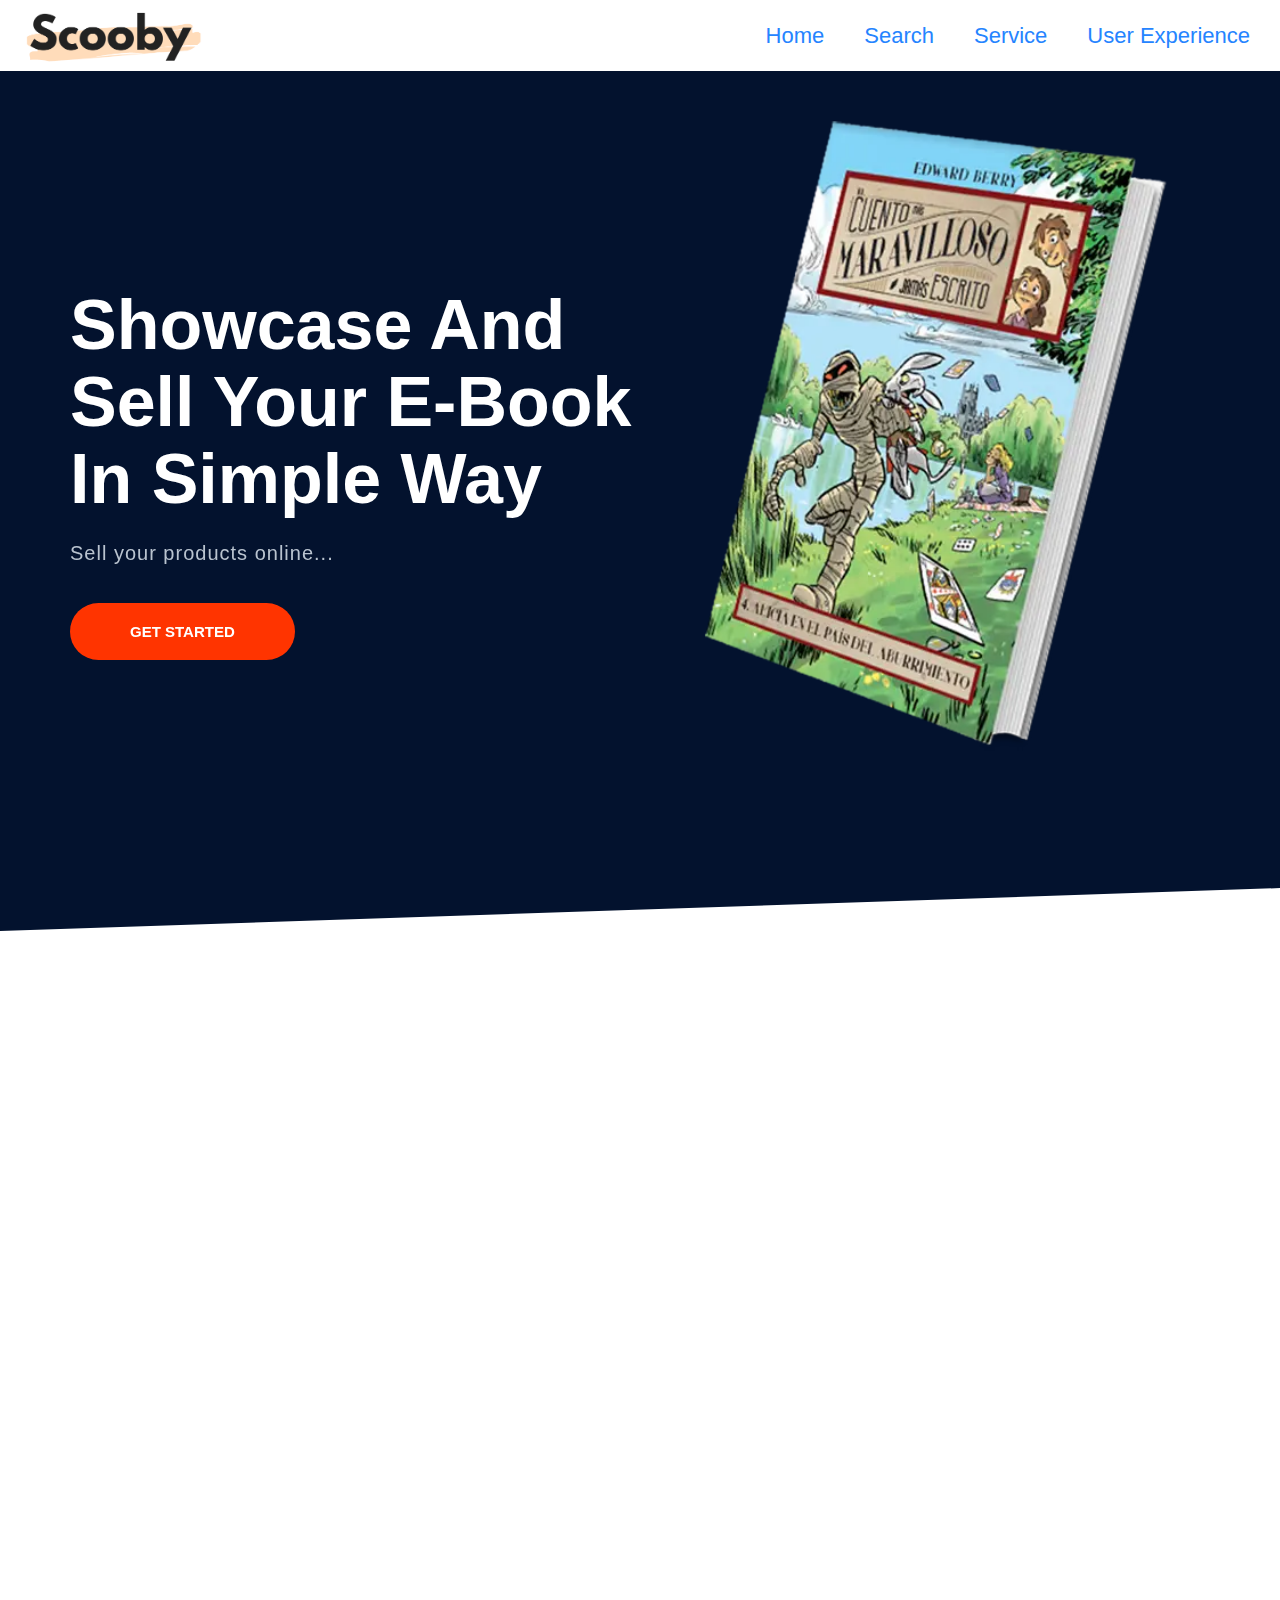
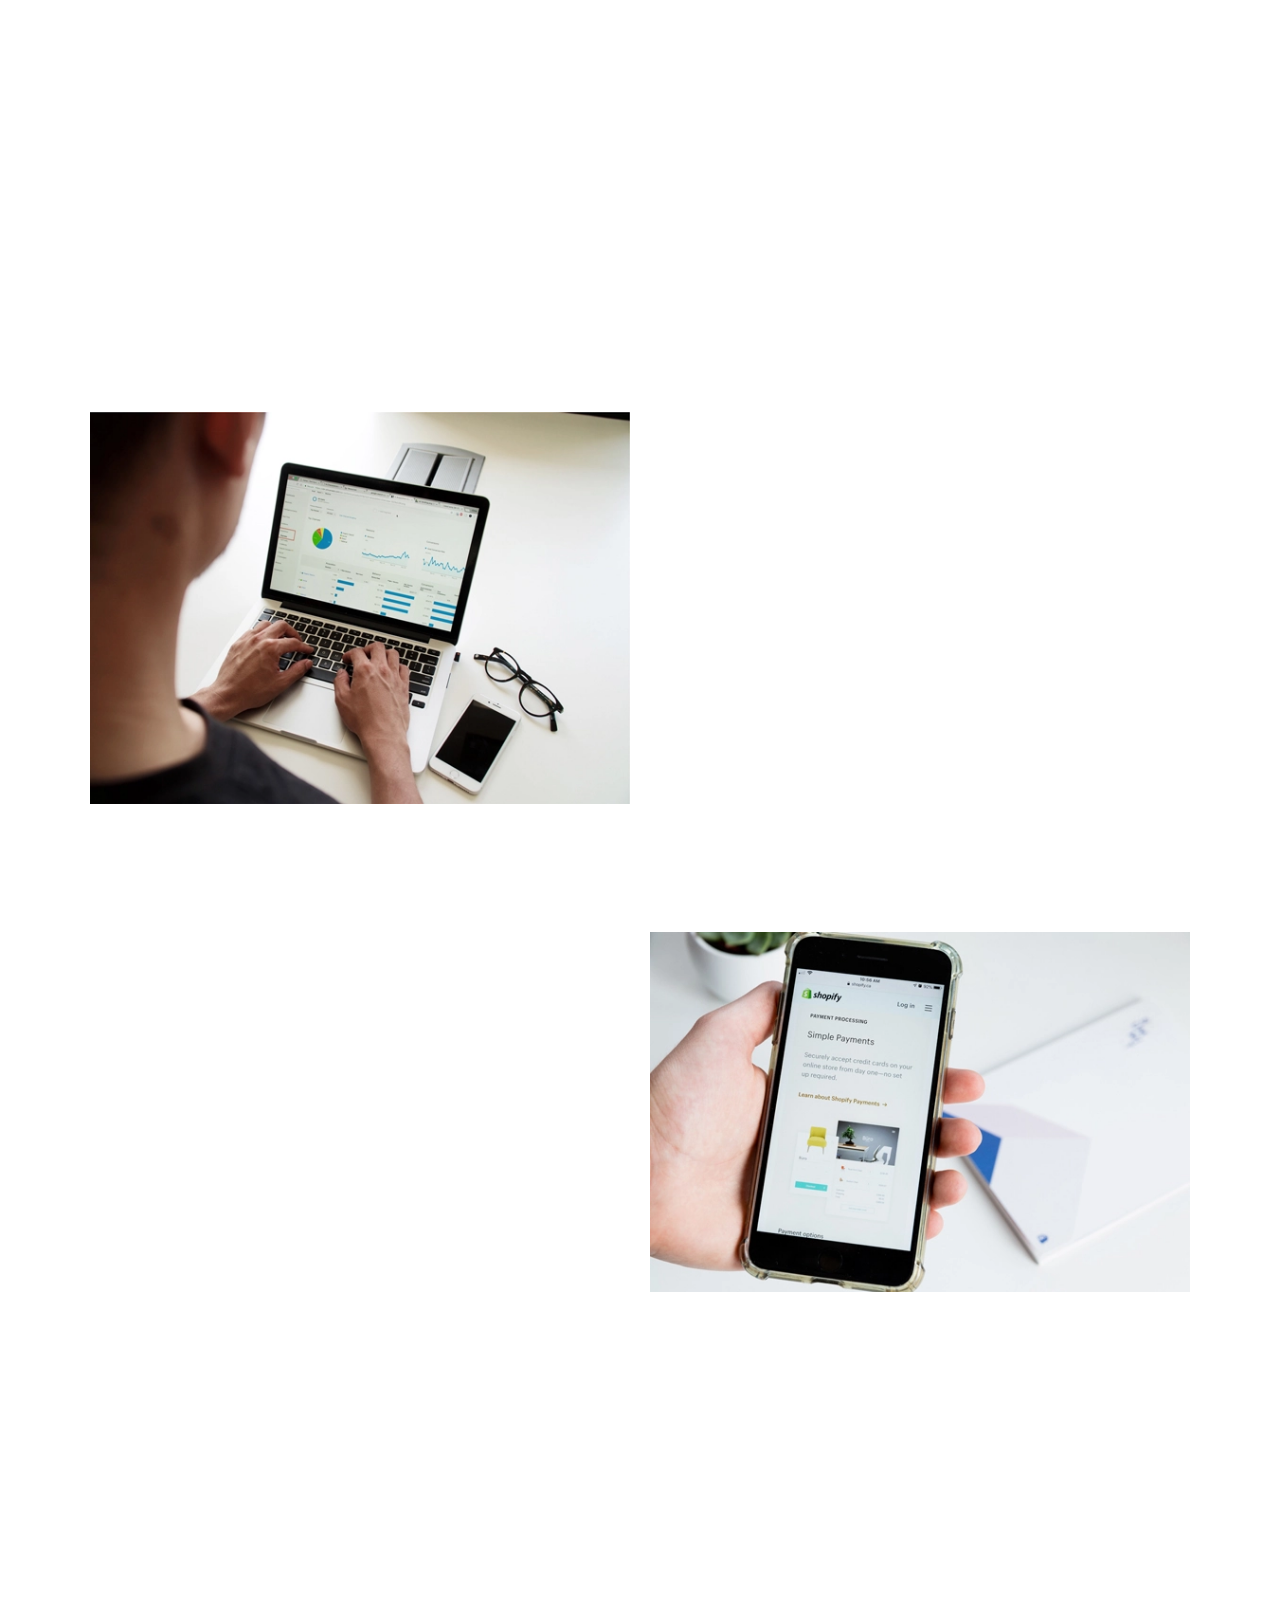
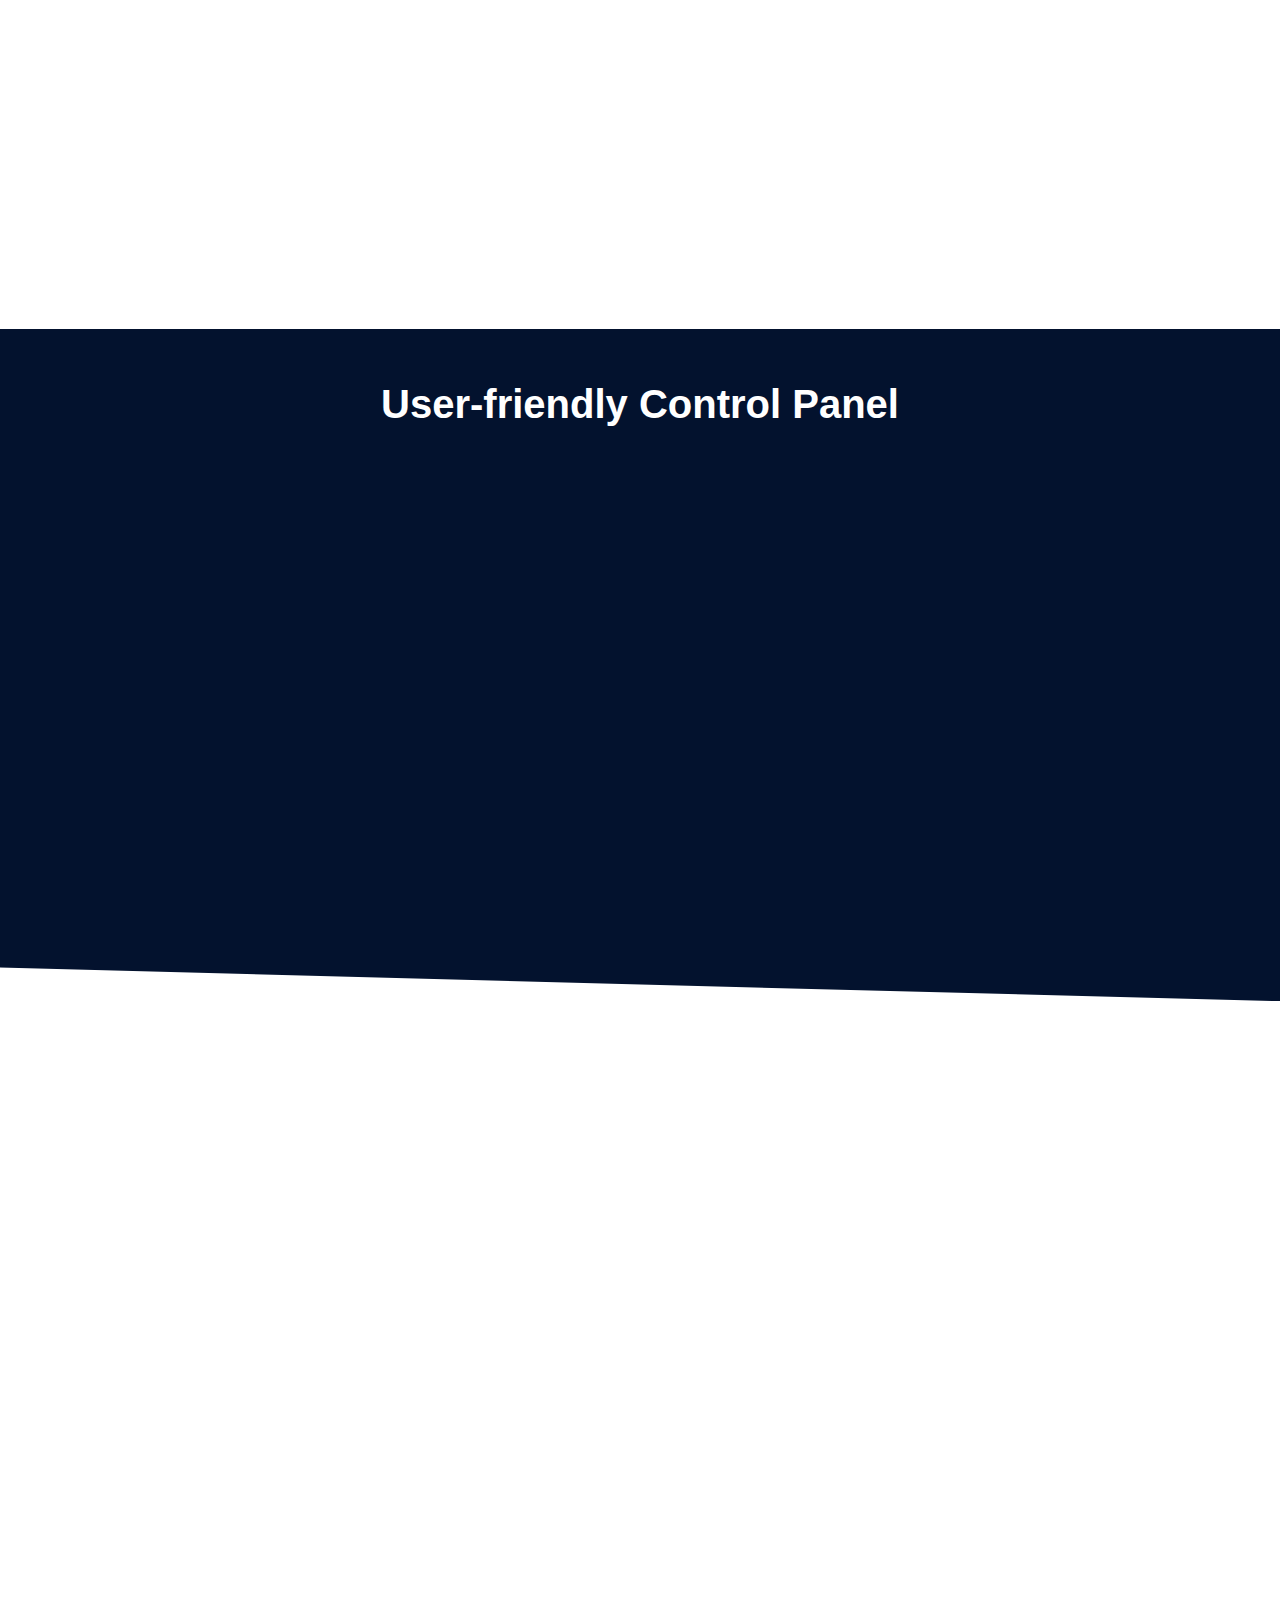
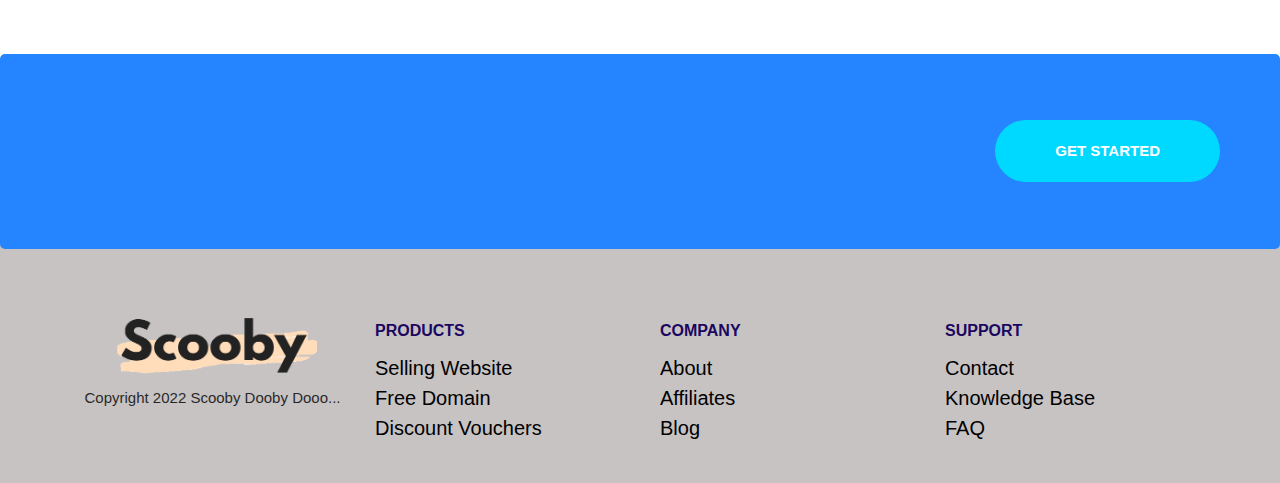
<file: index.html>
<!DOCTYPE html>
<html lang="en">
<head>
    <meta charset="UTF-8">
    <meta http-equiv="X-UA-Compatible" content="IE=edge">
    <meta name="viewport" content="width=device-width, initial-scale=1.0">
    <title>Document</title>
    <link rel="stylesheet" href="./css/normalized.css">
    <link rel="stylesheet" href="./css/styles.css">
    <link href="https://unpkg.com/aos@2.3.1/dist/aos.css" rel="stylesheet">
</head>
<body>
<nav class="nav collapsible">
    <a class="nav__brand" href="#"><img src="images/Scooby.png" alt="" /></a>
    <svg class="icon icon--primary nav__toggler">
        <use xlink:href="images/sprite.svg#menu"></use>
    </svg>
    <ul class="list nav__list collapsible__content">
        <li class="nav__item"><a href="#">Home</a></li>
        <li class="nav__item"><a href="#search">Search</a></li>
        <li class="nav__item"><a href="#service">Service</a></li>
        <li class="nav__item"><a href="#user-experience">User Experience</a></li>
    </ul>
</nav>
<section class="block block--dark block--skewed-left hero">
    <div class="container grid grid--1x2">
        <header class="block__header hero__content" data-aos="zoom-in">
            <h1 class="block__heading">Showcase And Sell Your E-Book In Simple Way</h1>
            <p class="hero__tagline">Sell your products online...</p>
            <a href="" class="btn btn--accent btn--stretched">
                   Get Started</a>
        </header>
        <picture data-aos="zoom-in">
            <source type="image/webp" srcset="images/book.webp 1x, images/book@2x.webp 2x" />
            <source type="image/jpg" srcset="images/book.jpg 1x, images/book@2x.jpg 2x" />
            <img class="book" src="images/book.jpg" alt="" />
        </picture>
    </div>
</section>
    <section class="block container block-domain" id="search" data-aos="fade-down">
        <header class="block__header">
            <h2>Sell Your E-Book</h2>
            <p>
                Sell your books faster and easier in a best way...
            </p>
        </header>
        <div class="input-group">
            <input type="text" class="input" placeholder="Enter domain name here..." />
            <button class="btn btn--accent">
                <svg class="icon icon--white">
                    <use xlink:href="images/sprite.svg#search"></use>
                </svg>Search
            </button>
        </div>
        <ul class="list block-domain__prices">
            <li><span class="badge badge--secondary">monthly $15</span></li>
            <li>per website $10</li>
            <li>discount 5%</li>
            <li>.com $20</li>
        </ul>
    </section>
    <section class="block container">
        <header class="block__header" data-aos="zoom-in-up">
            <h2 class="block__heading">Host online to Keep Growing</h2>
            <p>
                Grow fast your books selling via Scooby online platform
            </p>
        </header>
        <article class="grid grid--1x2 feature">
            <div class="feature__content" data-aos="fade-up">
                <span class="icon-container">
                    <svg class="icon icon--primary">
                        <use xlink:href="images/sprite.svg#easy"></use>
                    </svg>
                </span>
                <h3 class="feature__heading">Super Easy to Use</h3>
                <p>
                    With the user friendly interface, you can sell your product within a few clicks.
                </p>
                <a href="#" class="link-arrow">Learn More</a>
            </div>
            <picture data-aos="zoom-in">
                <source type="image/webp" srcset="images/easy.webp 1x, images/easy@2x.webp 2x" />
                <source type="image/jpg" srcset="images/easy.jpg 1x, images/easy@2x.jpg 2x" />
                <img class="feature__image" src="images/easy@2x.jpg" alt="" />
            </picture>
        </article>
        <article class="grid grid--1x2 feature">
            <div class="feature__content" data-aos="fade-up">
                <span class="icon-container">
                    <svg class="icon icon--primary">
                        <use xlink:href="images/sprite.svg#progress_chart"></use>
                    </svg>
                </span>
                <h3 class="feature__heading">Simply Fast Websites</h3>
                <p>
                    Sell all your books in one of the fastest online book selling platform in the world.
                </p>
                <a href="#" class="link-arrow">Learn More</a>
            </div>
            <picture>
                <source type="image/webp" srcset="images/fast.webp 1x, images/fast@2x.webp 2x" />
                <source type="image/jpg" srcset="images/fast.jpg 1x, images/fast@2x.jpg 2x" />
                <img class="feature__image" src="images/fast@2x.jpg" alt="" />
            </picture>
        </article>
        <article class="grid grid--1x2 feature">
            <div class="feature__content" data-aos="fade-up">
                <span class="icon-container">
                    <svg class="icon icon--primary">
                        <use xlink:href="images/sprite.svg#product"></use>
                    </svg>
                </span>
                <h3 class="feature__heading">Find New Products</h3>
                <p>
                    Find new books in a cheapest rate with discounts. You can search books, novel, comics, etc... in this awesome platform.
                </p>
                <a href="#" class="link-arrow">Learn More</a>
            </div>
            <picture>
                <source type="image/webp" srcset="images/product.webp 1x, images/product@2x.webp 2x" />
                <source type="image/jpg" srcset="images/product.jpg 1x, images/product@2x.jpg 2x" />
                <img class="feature__image" src="images/product@2x.jpg" alt="" />
            </picture>
        </article>
        <article class="grid grid--1x2 feature">
            <div class="feature__content" data-aos="fade-up">
                <span class="icon-container">
                    <svg class="icon icon--primary">
                        <use xlink:href="images/sprite.svg#customer_service"></use>
                    </svg>
                </span>
                <h3 class="feature__heading">24/7 Expert Support</h3>
                <p>
                    You can contact the customer support service any time from anywhere...We are here to help you in this service.
                </p>
                <a href="#" class="link-arrow">Learn More</a>
            </div>
            <picture data-aos="zoom-in">
                <source type="image/webp" srcset="images/customer.webp 1x, images/customer@2x.webp 2x" />
                <source type="image/jpg" srcset="images/customer.jpg 1x, images/customer@2x.jpg 2x" />
                <img class="feature__image" src="images/customer@2x.jpg" alt="" />
            </picture>
        </article>
    </section>

    <section class="block block--dark block--skewed-right block-showcase" id="service">
        <header class="block__header">
            <h2>User-friendly Control Panel</h2>
        </header>
        <div class="container grid grid--1x2">
            <picture class="block-showcase__image" data-aos="zoom-in">
                <source type="image/webp" srcset="images/ipad.webp 1x, images/ipad@2x.webp 2x" />
                <source type="image/png" srcset="images/ipad.png 1x, images/ipad@2x.png 2x" />
                <img src="images/ipad.png" alt="" />
            </picture>
            <ul class="list">
                <li data-aos="fade-up">
                    <div class="media">
                        <div class="media__image">
                            <svg class="icon icon--white">
                                <use xlink:href="images/sprite.svg#easy"></use>
                            </svg>
                        </div>
                        <div class="media__body">
                            <h3 class="media__title">Easy Start & Managed Updates</h3>
                            <p>
                                Customers can easily start selling and buying books and can get quick updates anytime.
                            </p>
                        </div>
                    </div>
                </li>
                <li data-aos="fade-up">
                    <div class="media">
                        <div class="media__image">
                            <svg class="icon icon--white">
                                <use xlink:href="images/sprite.svg#customer_service"></use>
                            </svg>
                        </div>
                        <div class="media__body">
                            <h3 class="media__title">Good Search</h3>
                            <p>
                                Search all kind of books to buy and sell all kind of books you wanna sell.
                            </p>
                        </div>
                    </div>
                </li>
                <li data-aos="fade-up">
                    <div class="media">
                        <div class="media__image">
                            <svg class="icon icon--white">
                                <use xlink:href="images/sprite.svg#expert"></use>
                            </svg>
                        </div>
                        <div class="media__body">
                            <h3 class="media__title">Find support</h3>
                            <p>
                               Find support to sell and buy the books here. Find support service is here to help the customers.
                            </p>
                        </div>
                    </div>
                </li>
            </ul>
        </div>
    </section>
    <section class="block" id="user-experience">
        <header class="block__header" data-aos="zoom-in-up">
            <h2>What our Customers are Saying</h2>
            <p>Lorem ipsum dolor sit amet, consectetur adipisicing elit. Aut, ipsam.</p>
        </header>
        <div class="container">
            <div class="card testimonial" data-aos="fade-right">
                <div class="grid grid--1x2">
                    <div class="testimonial__image">
                        <img src="images/testimonial.webp" alt="A happy, smiling customer" />
                        <span class="icon-container icon-container--accent">
                            <svg class="icon  icon--white">
                                <use xlink:href="images/sprite.svg#quote3"></use>
                            </svg>
                        </span>
                    </div>
                    <blockquote class="quote" data-aos="fade-up">
                        <p class="quote__text">
                            The fastest way to sell and buy the books online...Scooby is one of the best E-book selling company in the world.
                        </p>
                        <footer>
                            <div class="media">
                                <div class="media__image">
                                    <svg class="icon icon--primary quote__line">
                                        <use xlink:href="images/sprite.svg#line"></use>
                                    </svg>
                                </div>
                                <div class="media__body">
                                    <h3 class="media__title quote__author">Jean Grey</h3>
                                    <p class="quote__organization">Scooby Company</p>
                                </div>
                            </div>
                        </footer>
                    </blockquote>
                </div>
            </div>
        </div>
    </section>
    <div class="callout callout--primary callout__footer">
        <div class="grid grid--1x2">
            <div class="callout__content" data-aos="fade-up">
                <h2 class="callout__heading">Ready to Get Started?</h2>
                <p>
                    Lorem ipsum dolor sit amet, consectetur adipisicing elit. Eligendi
                    voluptate tempora qui distinctio consequatur aliquid pariatur cupiditate
                    quas cum fugit.
                </p>
            </div>
            <a href="#" class="btn btn--secondary btn--stretched">Get Started</a>
        </div>
    </div>

    
    <footer class="block footer">
        <div class="container grid footer__sections">
            <section class="collapsible collapsible--expanded footer__section">
                <header class="collapsible__header">
                    <h2 class="collapsible__heading footer__heading">Products</h2>
                    <svg class="icon icon--white collapsible__chevron">
                        <use xlink:href="images/sprite.svg#chevron"></use>
                    </svg>
                </header>
                <div class="collapsible__content">
                    <ul class="list">
                        <li><a href="#">Selling Website</a></li>
                        <li><a href="#">Free Domain</a></li>
                        <li><a href="#">Discount Vouchers</a></li>
                    </ul>
                </div>
            </section>
            <section class="collapsible footer__section">
                <header class="collapsible__header">
                    <h2 class="collapsible__heading footer__heading">Company</h2>
                    <svg class="icon icon--white collapsible__chevron">
                        <use xlink:href="images/sprite.svg#chevron"></use>
                    </svg>
                </header>
                <div class="collapsible__content">
                    <ul class="list">
                        <li><a href="#">About</a></li>
                        <li><a href="#">Affiliates</a></li>
                        <li><a href="#">Blog</a></li>
                    </ul>
                </div>
            </section>
            <section class="collapsible footer__section">
                <header class="collapsible__header">
                    <h2 class="collapsible__heading footer__heading">Support</h2>
                    <svg class="icon icon--white collapsible__chevron">
                        <use xlink:href="images/sprite.svg#chevron"></use>
                    </svg>
                </header>
                <div class="collapsible__content">
                    <ul class="list">
                        <li><a href="#">Contact</a></li>
                        <li><a href="#">Knowledge Base</a></li>
                        <li><a href="#">FAQ</a></li>
                    </ul>
                </div>
            </section>
            
            <section class="footer__brand">
                <img src="images/Scooby2.png" alt="" />
                <p class="footer__copyright">Copyright 2022 Scooby Dooby Dooo...</p>
            </section>
        </div>
    </footer>
<script src="./script.js"></script>
<script src="https://unpkg.com/aos@2.3.1/dist/aos.js"></script>
    <script>
        AOS.init();
    </script>
</body>
</html>
</file>
<file: css/styles.css>
:root {
    --color-primary: #2584ff;
    --color-secondary: #00d9ff;
    --color-accent: #ff3400;
    --color-headings: #1b0760;
    --color-body: #918ca4;
    --color-body-darker: #5c5577;
    --color-border: #ccc;
    --border-radius: 30px;
}

*,
*::after,
*::before {
    box-sizing: border-box;
}

/* Typography */

::selection {
    background: var(--color-primary);
    color: #fff;
}

html {
    font-size: 62.5%;
    scroll-behavior: smooth;
}

img {
    width: 100%;
}

body {
    font-family: Inter, Arial, Helvetica, sans-serif;
    font-size: 2rem;
    line-height: 1.5;
    color: var(--color-body);
}

h1,
h2,
h3 {
    color: var(--color-headings);
    margin-bottom: 1rem;
    line-height: 1.1;
}

h1 {
    font-size: 6rem;
}

h2 {
    font-size: 4rem;
}

h3 {
    font-size: 2.8rem;
    font-weight: 600;
    line-height: 1.3;
}

p {
    margin-top: 0;
}

@media screen and (min-width: 1024px) {
    body {
        font-size: 1.8rem;
    }

    h1 {
        font-size: 7rem;
    }

    h2 {
        font-size: 4rem;
    }

    h3 {
        font-size: 2.4rem;
    }
}

/* Links */

a {
    text-decoration: none;
}

.link-arrow {
    color: var(--color-accent);
    text-transform: uppercase;
    font-size: 2rem;
    font-weight: bold;
}

.link-arrow::after {
    content: "-->";
    margin-left: 5px;
    transition: margin 0.15s;
}

.link-arrow:hover::after {
    margin-left: 10px;
}

@media screen and (min-width: 1024px) {
    .link-arrow {
        font-size: 1.5rem;
    }
}

/* Badges */

.badge {
    border-radius: 20px;
    font-size: 2rem;
    font-weight: 600;
    padding: 0.5rem 2rem;
    white-space: nowrap;
}

.badge--primary {
    background: var(--color-primary);
    color: #fff;
}

.badge--secondary {
    background: var(--color-secondary);
    color: #fff;
}

.badge--small {
    font-size: 1.6rem;
    padding: 0.5rem 1.5rem;
}

@media screen and (min-width: 1024px) {
    .badge {
        font-size: 1.5rem;
    }

    .badge--small {
        font-size: 1.2rem;
    }
}

/* Lists */

.list {
    list-style: none;
    padding-left: 0;
}

.list--inline .list__item {
    display: inline-block;
    margin-right: 2rem;
}

.list--tick {
    list-style-image: url(../images/tick.svg);
    padding-left: 3rem;
    color: var(--color-headings);
}

.list--tick .list__item {
    padding-left: 0.5rem;
    margin-bottom: 1rem;
}

@media screen and (min-width: 1024px) {
    .list--tick .list__item {
        padding-left: 0;
    }
}

/* Icons */

.icon {
    width: 40px;
    height: 40px;
}

.icon--small {
    width: 30px;
    height: 30px;
}

.icon--primary {
    fill: var(--color-primary);
}

.icon--white {
    fill: #fff;
}

.icon-container {
    background: #f3f9fa;
    width: 64px;
    height: 64px;
    border-radius: 100%;
    display: inline-flex;
    justify-content: center;
    align-items: center;
}

.icon-container--accent {
    background: var(--color-accent);
}

/* Buttons */

.btn {
    border-radius: 40px;
    border: 0;
    cursor: pointer;
    font-size: 1.8rem;
    font-weight: 600;
    margin: 1rem 0;
    outline: 0;
    padding: 2rem 4vw;
    text-align: center;
    text-transform: uppercase;
    white-space: nowrap;
}

.btn .icon {
    width: 2rem;
    height: 2rem;
    margin-right: 1rem;
    vertical-align: middle;
}

.btn--primary {
    background: var(--color-primary);
    color: #fff;
}

.btn--primary:hover {
    background: #3a8ffd;
}

.btn--secondary {
    background: var(--color-secondary);
    color: #fff;
}

.btn--secondary:hover {
    background: #05cdf0;
}

.btn--accent {
    background: var(--color-accent);
    color: #fff;
}

.btn--accent:hover {
    background: #ec3000;
}

.btn--outline {
    background: #fff;
    color: var(--color-headings);
    border: 2px solid var(--color-headings);
}

.btn--outline:hover {
    background: var(--color-headings);
    color: #fff;
}

.btn--stretched {
    padding-left: 6rem;
    padding-right: 6rem;
}

.btn--block {
    width: 100%;
    display: inline-block;
}

@media screen and (min-width: 1024px) {
    .btn {
        font-size: 1.5rem;
    }
}

/* Inputs */

.input {
    border-radius: var(--border-radius);
    border: 1px solid var(--color-border);
    color: var(--color-headings);
    font-size: 2rem;
    outline: 0;
    padding: 1.5rem 3.5rem;
}

::placeholder {
    color: #cdcbd7;
}

.input-group {
    border: 1px solid var(--color-border);
    border-radius: var(--border-radius);
    display: flex;
}

.input-group .input {
    border: 0;
    flex-grow: 1;
    padding: 1.5rem 2rem;
    width: 0;
}

.input-group .btn {
    margin: 4px;
}

@media screen and (min-width: 1024px) {
    .input {
        font-size: 1.5rem;
    }
}

/* Cards */

.card {
    border-radius: 7px;
    box-shadow: 0 0 20px 10px #f3f3f3;
    overflow: hidden;
}

.card__header,
.card__body {
    padding: 2rem 7rem;
}

.card--primary .card__header {
    background: var(--color-primary);
    color: #fff;
}

.card--secondary .card__header {
    background: var(--color-secondary);
    color: #fff;
}

.card--primary .badge--primary {
    background: #126de4;
}

.card--secondary .badge--secondary {
    background: #02cdf1;
}

/* Plans */

.plan {
    transition: transform 0.2s ease-out;
}

.plan__name {
    color: #fff;
    margin: 0;
    font-weight: 500;
    font-size: 2.4rem;
}

.plan__price {
    font-size: 5rem;
}

.plan__billing-cycle {
    font-size: 2rem;
    font-weight: 300;
    opacity: 0.8;
    margin-right: 1rem;
}

.plan__description {
    font-size: 2rem;
    font-weight: 300;
    letter-spacing: 1px;
    display: block;
}

.plan .list__item {
    margin-bottom: 2rem;
}

.plan--popular .card__header {
    position: relative;
}

.plan--popular .card__header::before {
    content: url(../images/popular.svg);
    width: 40px;
    display: inline-block;
    position: absolute;
    top: -6px;
    right: 5%;
}

.plan:hover {
    transform: scale(1.05);
}

.plan--popular:hover {
    transform: scale(1.15);
}

@media screen and (min-width: 1024px) {
    .plan--popular {
        transform: scale(1.1);
    }

    .plan__name {
        font-size: 1.4rem;
    }

    .plan__price {
        font-size: 5rem;
    }

    .plan__billing-cycle {
        font-size: 1.6rem;
    }

    .plan__description {
        font-size: 1.7rem;
    }
}

/* Media */

.media {
    display: flex;
    margin-bottom: 4rem;
}

.media__title {
    margin-top: 0;
}

.media__body {
    margin: 0 2rem;
}

.media__image {
    margin-top: 1rem;
}

/* Quotes */

.quote {
    font-size: 3rem;
    font-style: italic;
    color: var(--color-body-darker);
    line-height: 1.3;
}

.quote__text::before {
    content: open-quote;
}

.quote__text::after {
    content: close-quote;
}

.quote__author {
    font-size: 2rem;
    font-weight: 500;
    font-style: normal;
    margin-bottom: 0;
}

.quote__organization {
    color: var(--color-headings);
    opacity: 0.4;
    font-size: 1.5rem;
    font-style: normal;
}

.quote__line {
    position: relative;
    bottom: 10px;
}

@media screen and (min-width: 1024px) {
    .quote {
        font-size: 2rem;
    }

    .quote__author {
        font-size: 2.4rem;
    }

    .quote__organization {
        font-size: 1.6rem;
    }
}

/* Grids */

.grid {
    display: grid;
}

@media screen and (min-width: 768px) {
    .grid--1x2 {
        grid-template-columns: repeat(2, 1fr);
    }
}

@media screen and (min-width: 1024px) {
    .grid--1x3 {
        grid-template-columns: repeat(3, 1fr);
    }
}

/* Testimonials */

.testimonial {
    padding: 3rem;
}

.testimonial .quote {
    margin: 2rem 0;
    font-size: 110%;
}

.testimonial__image {
    position: relative;
    margin: 0 3rem;
}

.testimonial__image>.icon-container {
    position: absolute;
    top: 3rem;
    right: -32px;
}

@media screen and (min-width: 768px) {
    .testimonial__image {
        margin: 0;
    }

    .testimonial .quote {
        margin: 5rem 0 0 6rem;
        font-size: 120%;
        line-height: 1.5;
    }
    .testimonial{
        margin-bottom: 10rem;
    }
}

/* Callouts */

.callout {
    padding: 4rem;
    border-radius: 5px;
}

.callout--primary {
    background: var(--color-primary);
    color: #fff;
}

.callout__heading {
    color: #fff;
    margin-top: 0;
    font-size: 3rem;
}

.callout .btn {
    justify-self: center;
    align-self: center;
}

.callout__content {
    text-align: center;
}

@media screen and (min-width: 768px) {
    .callout .grid--1x2 {
        grid-template-columns: 1fr auto;
    }

    .callout__content {
        text-align: left;
    }

    .callout .btn {
        justify-self: start;
        margin: 0 2rem;
    }
}

/* Collapsibles */

.collapsible__header {
    display: flex;
    justify-content: space-between;
}

.collapsible__heading {
    margin-top: 0;
    font-size: 3rem;
}

.collapsible__chevron {
    transform: rotate(-90deg);
    transition: transform 0.3s;
}

.collapsible__content {
    max-height: 0;
    overflow: hidden;
    opacity: 0;
    transition: all 0.3s;
}

.collapsible--expanded .collapsible__chevron {
    transform: rotate(0);
}

.collapsible--expanded .collapsible__content {
    max-height: 100%;
    opacity: 1;
}

/* Blocks */

.block {
    --padding-vertical: 2rem;
    padding: var(--padding-vertical) 2rem;
}

.block__header {
    text-align: center;
    margin-bottom: 2rem;
}

.block__heading {
    margin-top: 1rem;
}

.block--dark {
    background: rgb(3, 18, 46);
    color: #7b858b;
}

.block--dark h1,
.block--dark h2,
.block--dark h3 {
    color: #fff;
}

.block--skewed-right {
    padding-bottom: calc(var(--padding-vertical) + 4rem);
    clip-path: polygon(0% 0%, 100% 0%, 100% 100%, 0% 95%);
}

.block--skewed-left {
    padding-bottom: calc(var(--padding-vertical) + 4rem);
    clip-path: polygon(0% 0%, 100% 0%, 100% 95%, 0% 100%);
}

.container {
    max-width: 1140px;
    margin: 0 auto;
}

/* Navigation Bar */

.nav {
    background: #fff;
    display: flex;
    justify-content: space-between;
    flex-wrap: wrap;
    padding: 0 1rem 0 1rem;
    align-items: center;
}

.nav__list {
    width: 100%;
    margin: 0;
}

.nav__item {
    padding: 0.5rem 2rem;
    border-bottom: 1px solid var(--color-primary);    
}

.nav__item:last-of-type {
    border-bottom: none;
}

.nav__item>a {
    color: var(--color-primary);
    font-size: 2.2rem;
    transition: color 0.3s;
}

.nav__item>a:hover {
    color: var(--color-primary);
    text-shadow: 0 0 1px var(--color-primary);
}

.nav__toggler {
    opacity: 0.5;
    transition: box-shadow 0.15s;
    cursor: pointer;
}

.nav.collapsible--expanded .nav__toggler {
    opacity: 1;
    box-shadow: 0 0 3px 3px var(--color-primary);
    border-radius: 5px;
    outline: 0;
    border: 0;
}

.nav__brand {
    transform: translateY(5px);
    width: 200px; 
}


@media screen and (min-width: 768px) {
    .nav__toggler {
        display: none;
    }

    .nav__list {
        width: auto;
        display: flex;
        font-size: 1.6rem;
        max-height: 100%;
        opacity: 1;
    }

    .nav__item {
        border: 0;
    }
}

/* Hero */

.hero__tagline {
    font-size: 2rem;
    color: #b9c3cf;
    letter-spacing: 1px;
    margin: 2rem 0 5rem;
}

@media screen and (min-width: 768px) {
    .hero__content {
        text-align: left;
        align-self: center;
    }
}

@media screen and (min-width: 1024px) {
    .hero {
        padding-top: 0;
    }
}

/* Domain Block */

.block-domain .input-group {
    box-shadow: 0 0 30px 20px #e6ebee;
    border: 0;
    margin: 4rem auto;
    max-width: 670px;
}

.block-domain__prices {
    color: var(--color-headings);
    display: grid;
    grid-template-columns: repeat(2, 1fr);
    grid-template-rows: repeat(2, 6rem);
    font-size: 2rem;
    font-weight: 600;
    justify-items: center;
    max-width: 700px;
    margin: 0 auto;
}

.block-domain .block__heading{
    margin-top: 5rem;
}

@media screen and (min-width: 768px) {
    .block-domain__prices {
        grid-template-columns: repeat(auto-fit, minmax(10rem, 1fr));
    }
}

/* Plans Block */

.block-plans .grid {
    gap: 8rem 4rem;
}

.block-plans .card {
    max-width: 500px;
    margin: 0 auto;
}

/* Features */

.feature {
    gap: 4rem 2rem;
    margin: 12rem 0;
}

.feature:first-of-type {
    margin-top: 6rem;
}

.feature__heading {
    margin: 1rem 0;
}

@media screen and (min-width: 768px) {
    .feature:nth-of-type(even) .feature__content {
        order: 2;
    }
}

/* Showcase Block */

@media screen and (min-width: 768px) {
    .block-showcase .grid {
        grid-template-columns: 50% 50%;
    }

    .block-showcase__image {
        justify-self: end;
    }

    .block-showcase__image>img {
        width: auto;
        max-width: 700px;
    }
}

/* Footer */

.footer {
    background: rgb(199, 195, 195);
    padding-top: 10rem;
}

.footer a {
    color: black;
    font-size: 2rem;
    transition: color 0.3s;
}

.footer a:hover {
    color: black;
    text-shadow: 0 0 1px black;
}

.footer__section {
    padding: 2rem;
    border-bottom: 1px solid #393939;
}

.footer__section .list {
    margin: 0;
}

.footer__heading {
    text-transform: uppercase;
    font-weight: 600;
    font-size: 2.5rem;
    line-height: 1.5;
}

.footer__brand {
    margin-top: 5rem;
    text-align: center;
}

.footer__brand img {
    max-width: 230px;
}

.footer__copyright {
    font-size: 2.1rem;
    color: black;
    opacity: 0.8;
}

@media screen and (min-width: 768px) {
    .footer {
        font-size: 1.5rem;
    }

    .footer__sections {
        grid-template-columns: repeat(auto-fit, minmax(10rem, 1fr));
    }

    .footer .collapsible__chevron {
        display: none;
    }

    .footer .collapsible__content {
        opacity: 1;
        max-height: 100%;
    }

    .footer__brand {
        order: -1;
        margin-top: 1rem;
    }

    .footer__copyright {
        font-size: 1.5rem;
    }

    .footer__section {
        border: 0;
    }

    .footer__heading {
        font-size: 1.6rem;
    }
}

/* Sign-up Callout */

.callout-signup {
    transform: translateY(5rem);
}

/* Callout__footer */

@media screen and (min-width: 768px) {

    .callout__footer {
        margin: -5rem auto;
        position: relative;
        max-width: 1300px;
    }

    .callout__footer .callout {
        position: absolute;
        top: -14rem;
    }

    .footer {
        padding-top: 10rem;
    }
}
</file>
<file: css/normalized.css>
/*! normalize.css v8.0.1 | MIT License | github.com/necolas/normalize.css */

/* Document
   ========================================================================== */

/**
 * 1. Correct the line height in all browsers.
 * 2. Prevent adjustments of font size after orientation changes in iOS.
 */

html {
    line-height: 1.15;
    /* 1 */
    -webkit-text-size-adjust: 100%;
    /* 2 */
}

/* Sections
   ========================================================================== */

/**
 * Remove the margin in all browsers.
 */

body {
    margin: 0;
}

/**
 * Render the `main` element consistently in IE.
 */

main {
    display: block;
}

/**
 * Correct the font size and margin on `h1` elements within `section` and
 * `article` contexts in Chrome, Firefox, and Safari.
 */

h1 {
    font-size: 2em;
    margin: 0.67em 0;
}

/* Grouping content
   ========================================================================== */

/**
 * 1. Add the correct box sizing in Firefox.
 * 2. Show the overflow in Edge and IE.
 */

hr {
    box-sizing: content-box;
    /* 1 */
    height: 0;
    /* 1 */
    overflow: visible;
    /* 2 */
}

/**
 * 1. Correct the inheritance and scaling of font size in all browsers.
 * 2. Correct the odd `em` font sizing in all browsers.
 */

pre {
    font-family: monospace, monospace;
    /* 1 */
    font-size: 1em;
    /* 2 */
}

/* Text-level semantics
   ========================================================================== */

/**
 * Remove the gray background on active links in IE 10.
 */

a {
    background-color: transparent;
}

/**
 * 1. Remove the bottom border in Chrome 57-
 * 2. Add the correct text decoration in Chrome, Edge, IE, Opera, and Safari.
 */

abbr[title] {
    border-bottom: none;
    /* 1 */
    text-decoration: underline;
    /* 2 */
    text-decoration: underline dotted;
    /* 2 */
}

/**
 * Add the correct font weight in Chrome, Edge, and Safari.
 */

b,
strong {
    font-weight: bolder;
}

/**
 * 1. Correct the inheritance and scaling of font size in all browsers.
 * 2. Correct the odd `em` font sizing in all browsers.
 */

code,
kbd,
samp {
    font-family: monospace, monospace;
    /* 1 */
    font-size: 1em;
    /* 2 */
}

/**
 * Add the correct font size in all browsers.
 */

small {
    font-size: 80%;
}

/**
 * Prevent `sub` and `sup` elements from affecting the line height in
 * all browsers.
 */

sub,
sup {
    font-size: 75%;
    line-height: 0;
    position: relative;
    vertical-align: baseline;
}

sub {
    bottom: -0.25em;
}

sup {
    top: -0.5em;
}

/* Embedded content
   ========================================================================== */

/**
 * Remove the border on images inside links in IE 10.
 */

img {
    border-style: none;
}

/* Forms
   ========================================================================== */

/**
 * 1. Change the font styles in all browsers.
 * 2. Remove the margin in Firefox and Safari.
 */

button,
input,
optgroup,
select,
textarea {
    font-family: inherit;
    /* 1 */
    font-size: 100%;
    /* 1 */
    line-height: 1.15;
    /* 1 */
    margin: 0;
    /* 2 */
}

/**
 * Show the overflow in IE.
 * 1. Show the overflow in Edge.
 */

button,
input {
    /* 1 */
    overflow: visible;
}

/**
 * Remove the inheritance of text transform in Edge, Firefox, and IE.
 * 1. Remove the inheritance of text transform in Firefox.
 */

button,
select {
    /* 1 */
    text-transform: none;
}

/**
 * Correct the inability to style clickable types in iOS and Safari.
 */

button,
[type="button"],
[type="reset"],
[type="submit"] {
    -webkit-appearance: button;
}

/**
 * Remove the inner border and padding in Firefox.
 */

button::-moz-focus-inner,
[type="button"]::-moz-focus-inner,
[type="reset"]::-moz-focus-inner,
[type="submit"]::-moz-focus-inner {
    border-style: none;
    padding: 0;
}

/**
 * Restore the focus styles unset by the previous rule.
 */

button:-moz-focusring,
[type="button"]:-moz-focusring,
[type="reset"]:-moz-focusring,
[type="submit"]:-moz-focusring {
    outline: 1px dotted ButtonText;
}

/**
 * Correct the padding in Firefox.
 */

fieldset {
    padding: 0.35em 0.75em 0.625em;
}

/**
 * 1. Correct the text wrapping in Edge and IE.
 * 2. Correct the color inheritance from `fieldset` elements in IE.
 * 3. Remove the padding so developers are not caught out when they zero out
 *    `fieldset` elements in all browsers.
 */

legend {
    box-sizing: border-box;
    /* 1 */
    color: inherit;
    /* 2 */
    display: table;
    /* 1 */
    max-width: 100%;
    /* 1 */
    padding: 0;
    /* 3 */
    white-space: normal;
    /* 1 */
}

/**
 * Add the correct vertical alignment in Chrome, Firefox, and Opera.
 */

progress {
    vertical-align: baseline;
}

/**
 * Remove the default vertical scrollbar in IE 10+.
 */

textarea {
    overflow: auto;
}

/**
 * 1. Add the correct box sizing in IE 10.
 * 2. Remove the padding in IE 10.
 */

[type="checkbox"],
[type="radio"] {
    box-sizing: border-box;
    /* 1 */
    padding: 0;
    /* 2 */
}

/**
 * Correct the cursor style of increment and decrement buttons in Chrome.
 */

[type="number"]::-webkit-inner-spin-button,
[type="number"]::-webkit-outer-spin-button {
    height: auto;
}

/**
 * 1. Correct the odd appearance in Chrome and Safari.
 * 2. Correct the outline style in Safari.
 */

[type="search"] {
    -webkit-appearance: textfield;
    /* 1 */
    outline-offset: -2px;
    /* 2 */
}

/**
 * Remove the inner padding in Chrome and Safari on macOS.
 */

[type="search"]::-webkit-search-decoration {
    -webkit-appearance: none;
}

/**
 * 1. Correct the inability to style clickable types in iOS and Safari.
 * 2. Change font properties to `inherit` in Safari.
 */

::-webkit-file-upload-button {
    -webkit-appearance: button;
    /* 1 */
    font: inherit;
    /* 2 */
}

/* Interactive
   ========================================================================== */

/*
 * Add the correct display in Edge, IE 10+, and Firefox.
 */

details {
    display: block;
}

/*
 * Add the correct display in all browsers.
 */

summary {
    display: list-item;
}

/* Misc
   ========================================================================== */

/**
 * Add the correct display in IE 10+.
 */

template {
    display: none;
}

/**
 * Add the correct display in IE 10.
 */

[hidden] {
    display: none;
}
</file>
